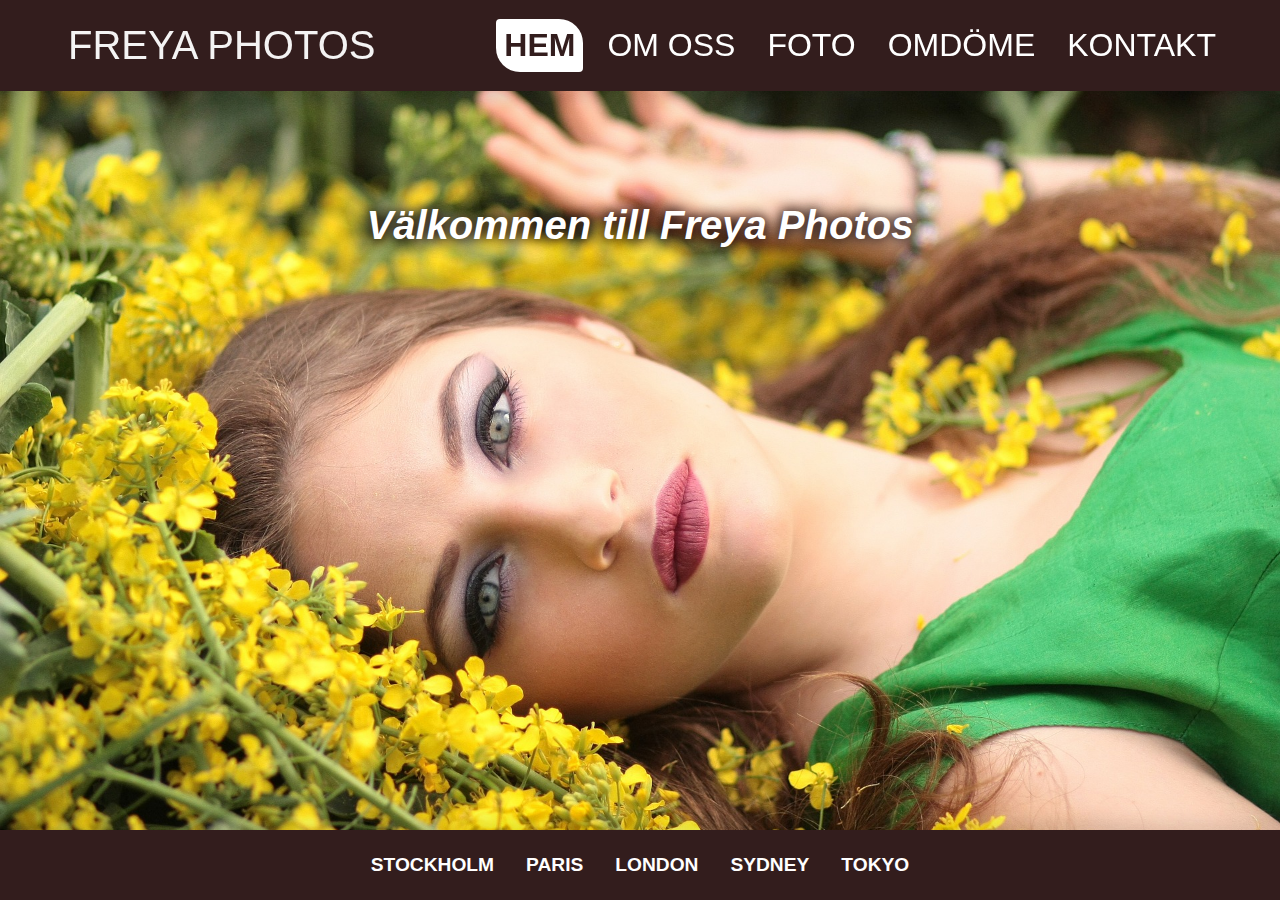
<file: html/index.html>
<!DOCTYPE html>
    <html lang="sv">
        <head>
            <meta charset="UTF-8">
            <meta name="viewport" content="width=device-width, initial-scale=1.0">
            <link rel="stylesheet" href="../css/styles.css" />
            <title>FREYA PHOTOS Hem</title>
        </head>
    <body>
        <header>
            <input type="checkbox" name=" " id="toggler">
            <label for="toggler" class="mobile-menu__trigger"></label>
            <p class="logo">FREYA PHOTOS</p>
            <nav class="menu">
                <a class="activepage" href="../html/index.html">Hem</a>
                <a href="../html/about.html">Om oss</a>
                <a href="../html/photos.html">Foto</a>
                <a href="../html/reviews.html">Omdöme</a>
                <a href="../html/contact.html">Kontakt</a>
            </nav>
        </header>
        <section class="main-content">
            <div class="index-wrapper">
                <h1 class="front-header">Välkommen till Freya Photos</h1>
            </div>
        </section>
        <footer>
            <h3>STOCKHOLM</h3>
            <h3>PARIS</h3>
            <h3>LONDON</h3>
            <h3>SYDNEY</h3>
            <h3>TOKYO</h3>
        </footer>    
    </body>
</html>
</file>
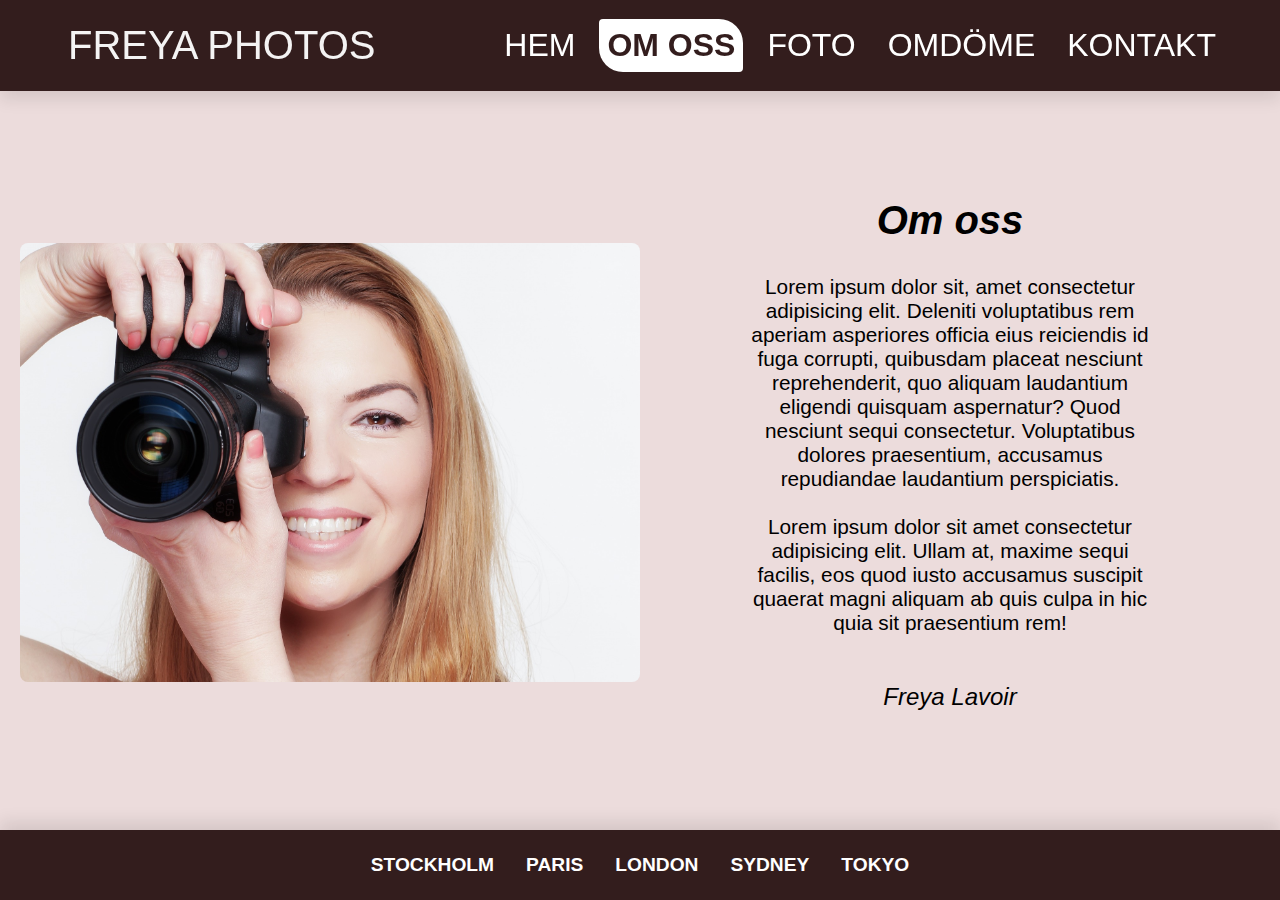
<file: html/about.html>
<!DOCTYPE html>
    <html lang="sv">
        <head>
            <meta charset="UTF-8">
            <meta name="viewport" content="width=device-width, initial-scale=1.0">
            <link rel="stylesheet" href="../css/styles.css" />
            <title>FREYA PHOTOS Om oss</title>
        </head>
    <body>
        <header>
            <input type="checkbox" name=" " id="toggler">
            <label for="toggler" class="mobile-menu__trigger"></label>
            <p class="logo">FREYA PHOTOS</p>
            <nav class="menu">
                <a href="../html/index.html">Hem</a>
                <a class="activepage" href="../html/about.html">Om oss</a>
                <a href="../html/photos.html">Foto</a>
                <a href="../html/reviews.html">Omdöme</a>
                <a href="../html/contact.html">Kontakt</a>
            </nav>
        </header>
        <section class="about-content">
            <img class="image" src="../images/freya.jpg" alt="picture of a Freya"/>
            <div class="about-wrapper">
                <h1 class="about-header">Om oss</h1>
                <p>Lorem ipsum dolor sit, amet consectetur adipisicing elit. Deleniti voluptatibus rem aperiam asperiores officia eius reiciendis id fuga corrupti, quibusdam placeat nesciunt reprehenderit, quo aliquam laudantium eligendi quisquam aspernatur? Quod nesciunt sequi consectetur. Voluptatibus dolores praesentium, accusamus repudiandae laudantium perspiciatis.</p>
                <br>
                <p>Lorem ipsum dolor sit amet consectetur adipisicing elit. Ullam at, maxime sequi facilis, eos quod iusto accusamus suscipit quaerat magni aliquam ab quis culpa in hic quia sit praesentium rem!</p>
                <p class="signature">Freya Lavoir</p>
            </div>
        </section>
        <footer>
            <h3>STOCKHOLM</h3>
            <h3>PARIS</h3>
            <h3>LONDON</h3>
            <h3>SYDNEY</h3>
            <h3>TOKYO</h3>
        </footer>    
    </body>
</html>
</file>
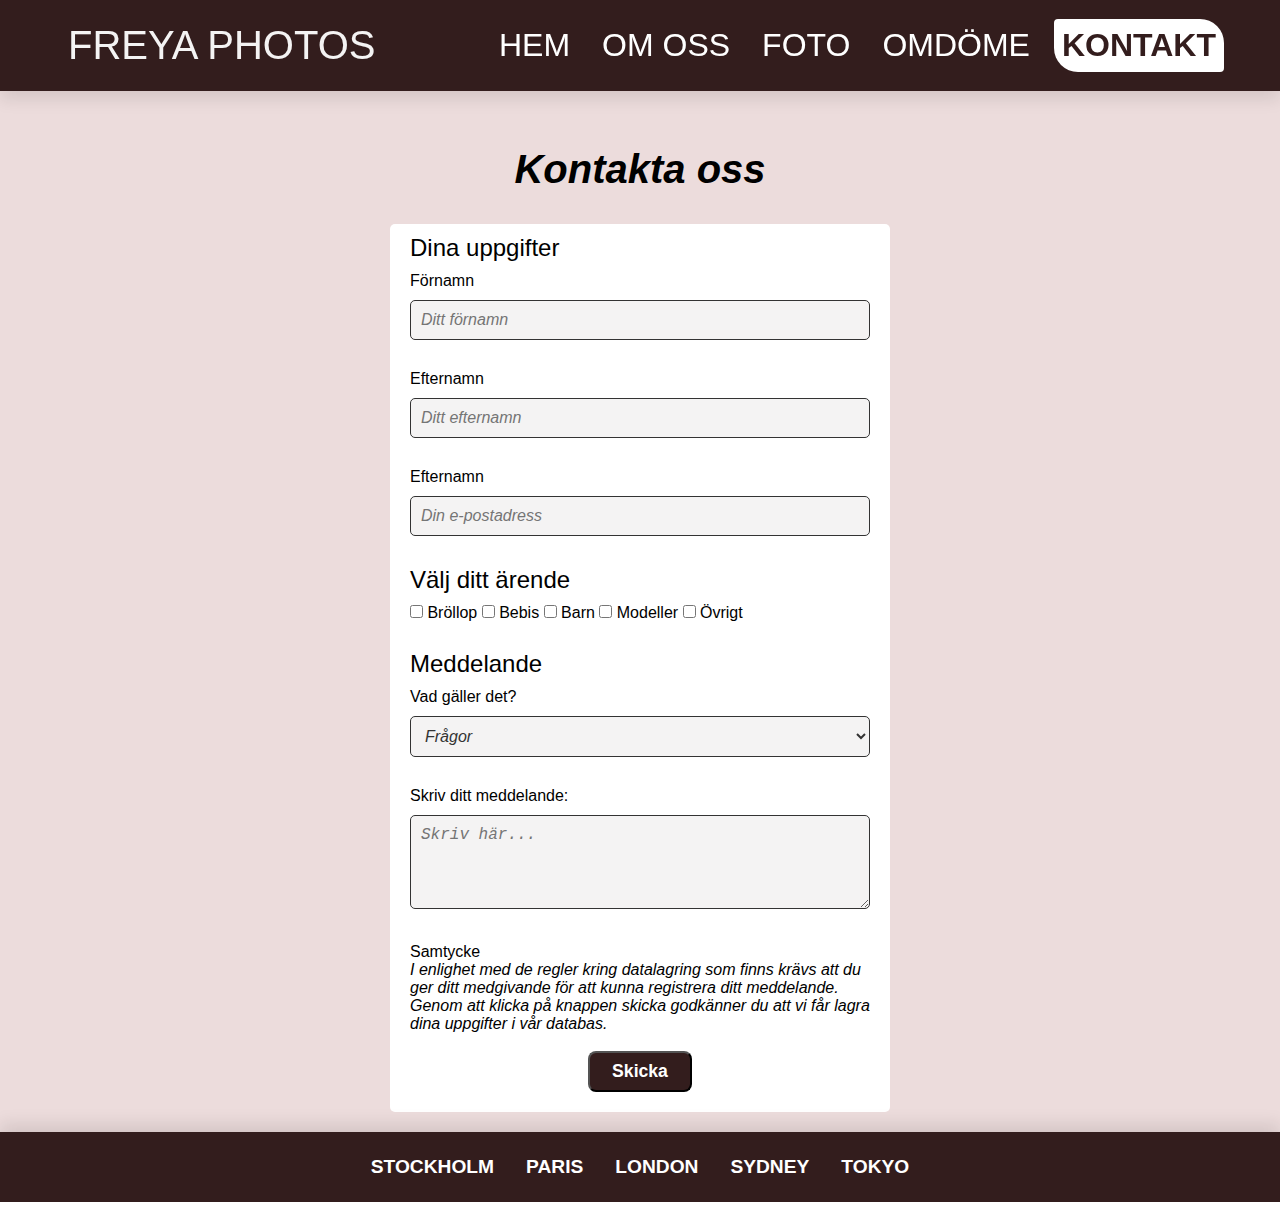
<file: html/contact.html>
<!DOCTYPE html>
    <html lang="sv">
        <head>
            <meta charset="UTF-8">
            <meta name="viewport" content="width=device-width, initial-scale=1.0">
            <link rel="stylesheet" href="../css/styles.css" />
            <title>FREYA PHOTOS Kontakt</title>
        </head>
    <body>
        <header>
            <input type="checkbox" name=" " id="toggler">
            <label for="toggler" class="mobile-menu__trigger"></label>

            <p class="logo">FREYA PHOTOS</p>
            <nav class="menu">
                <a href="../html/index.html">Hem</a>
                <a href="../html/about.html">Om oss</a>
                <a href="../html/photos.html">Foto</a>
                <a href="../html/reviews.html">Omdöme</a>
                <a class="activepage" href="../html/contact.html">Kontakt</a>
            </nav>
        </header>
        <section class="contact-content">
            <h1>Kontakta oss</h1>
            <div class="contact-wrapper">
                <form action="mailto:maria.hong26@gmail.com" method="post" enctype="text/plain">
                    <fieldset>
                        <legend>Dina uppgifter</legend>
                        <div class="field">
                            <label class="firstname" for="firstname">Förnamn</label>
                            <input id="firstname" type="text" name="firstname" size="30" maxlength="100" placeholder="Ditt förnamn" required>
                        </div>
                        <div class="field">
                            <label class="lastname" for="lastname">Efternamn</label>
                            <input id="lastname" type="text" name="lastname" size="30" maxlength="100" placeholder="Ditt efternamn" required>
                        </div>
                        <div class="field">
                            <label class="email" for="email">Efternamn</label>
                            <input id="email" type="email" name="email" size="30" maxlength="100" placeholder="Din e-postadress" required>
                        </div>
                    </fieldset>
                    <fieldset>
                        <legend>Välj ditt ärende</legend>
                    </fieldset>
                    <fieldset>
                    <div class="field checkbox">
                        <label for="wedding"><input id="wedding" type="checkbox" value="wedding"> Bröllop</label>
                        <label for="baby"><input id="baby" type="checkbox" value="baby"> Bebis</label>
                        <label for="children"><input id="children" type="checkbox" value="children"> Barn</label>
                        <label for="modelling"><input id="modelling" type="checkbox" value="modelling"> Modeller</label>
                        <label for="others"><input id="others" type="checkbox" value="others"> Övrigt</label>
                    </div>
                    </fieldset>
                <br/>
                <fieldset>
                    <legend>Meddelande</legend>
                    <div class="field">
                        <label for="subject">Vad gäller det?</label>
                        <select id="subject" name="subject">
                            <option value="qustions">Frågor</option>
                            <option value="orders">Beställningar</option>
                            <option value="price">Pris</option>
                            <option value="other">Övrigt</option>
                        </select>
                    </div>
                    <div class="field">
                        <label for="message">Skriv ditt meddelande:</label>
                        <textarea rows="4" cols="40" id="message" name="message" placeholder="Skriv här..." required=""></textarea>
                    </div>
                    <p>Samtycke</p>
                    <em>I enlighet med de regler kring datalagring som finns krävs att du ger ditt medgivande för att kunna registrera ditt meddelande. Genom att klicka på knappen skicka godkänner du att vi får lagra dina uppgifter i vår databas.</em>
                </fieldset>
                <br/>
                <div class="field">
                        <input type="submit" value="Skicka">
                    </div>
                </form>
            </div>
        </section>
        <footer>
            <h3>STOCKHOLM</h3>
            <h3>PARIS</h3>
            <h3>LONDON</h3>
            <h3>SYDNEY</h3>
            <h3>TOKYO</h3>
        </footer>    
    </body>
</html>
</file>
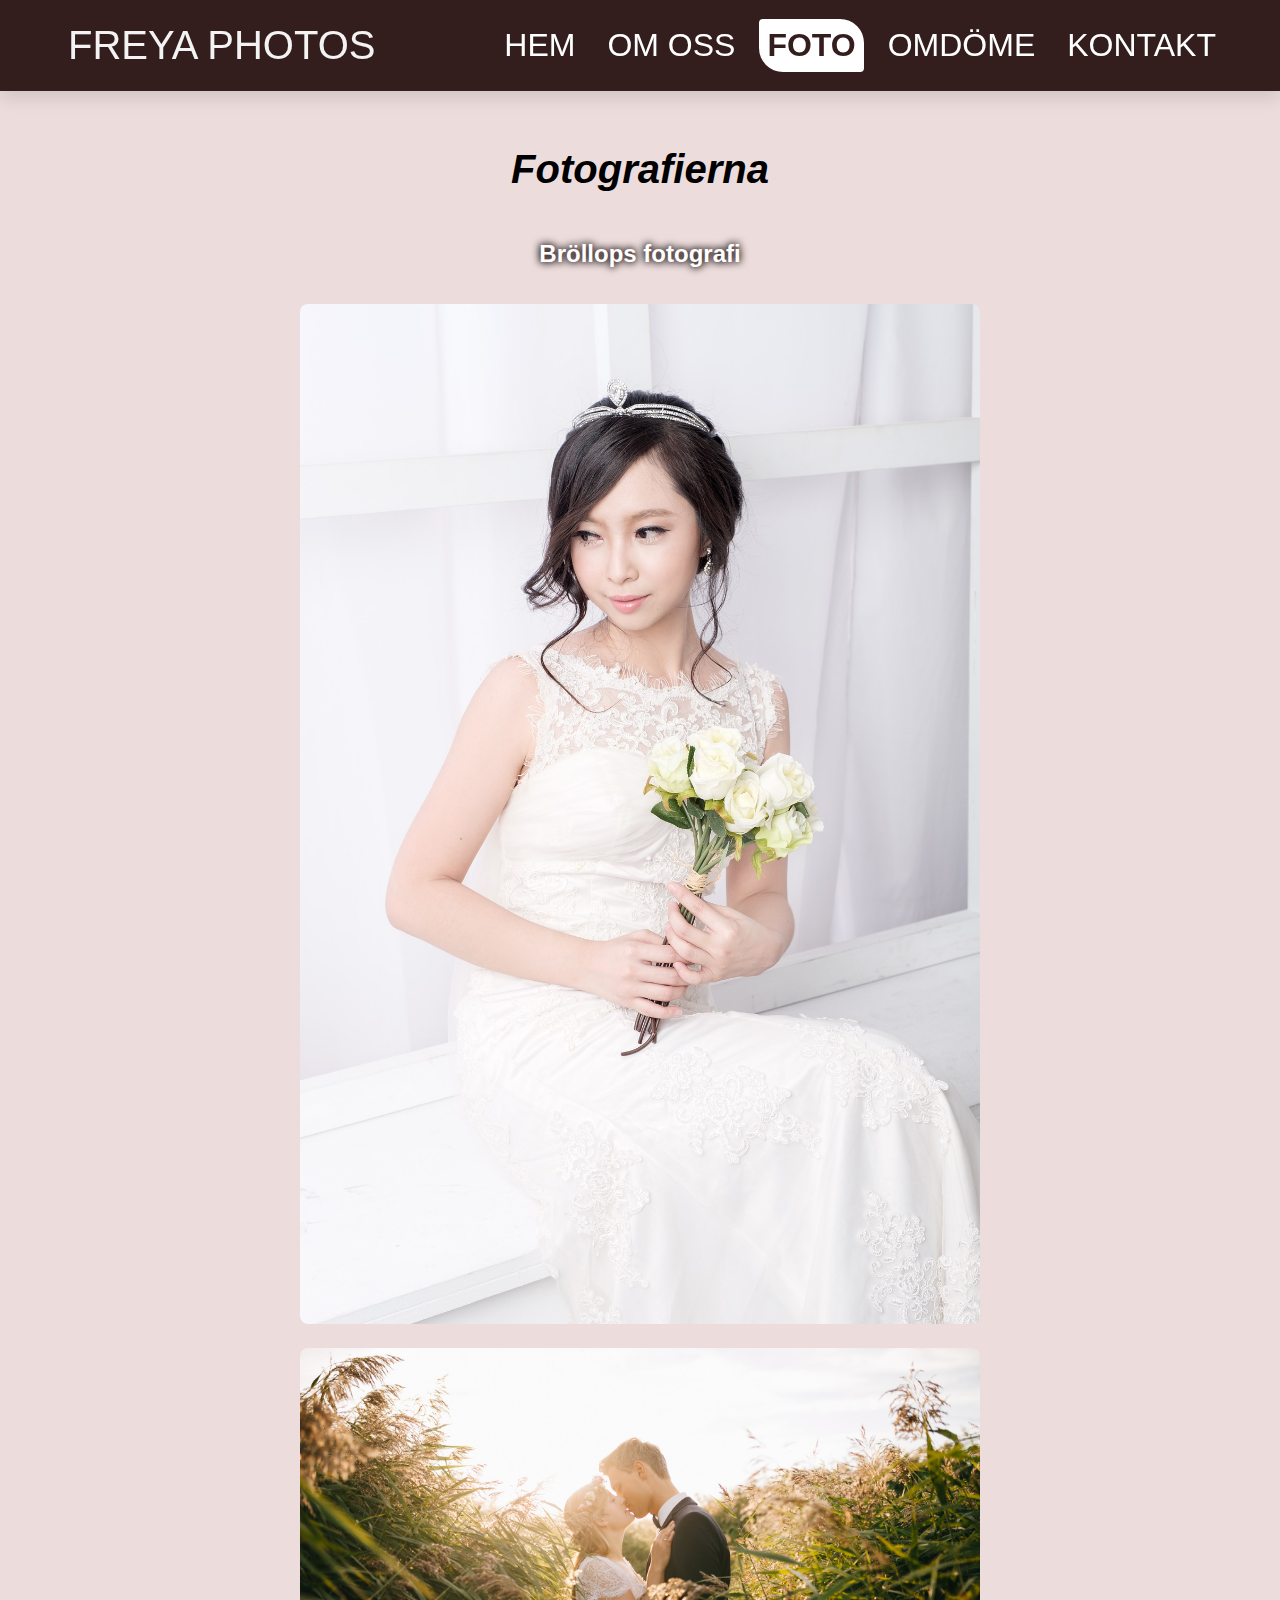
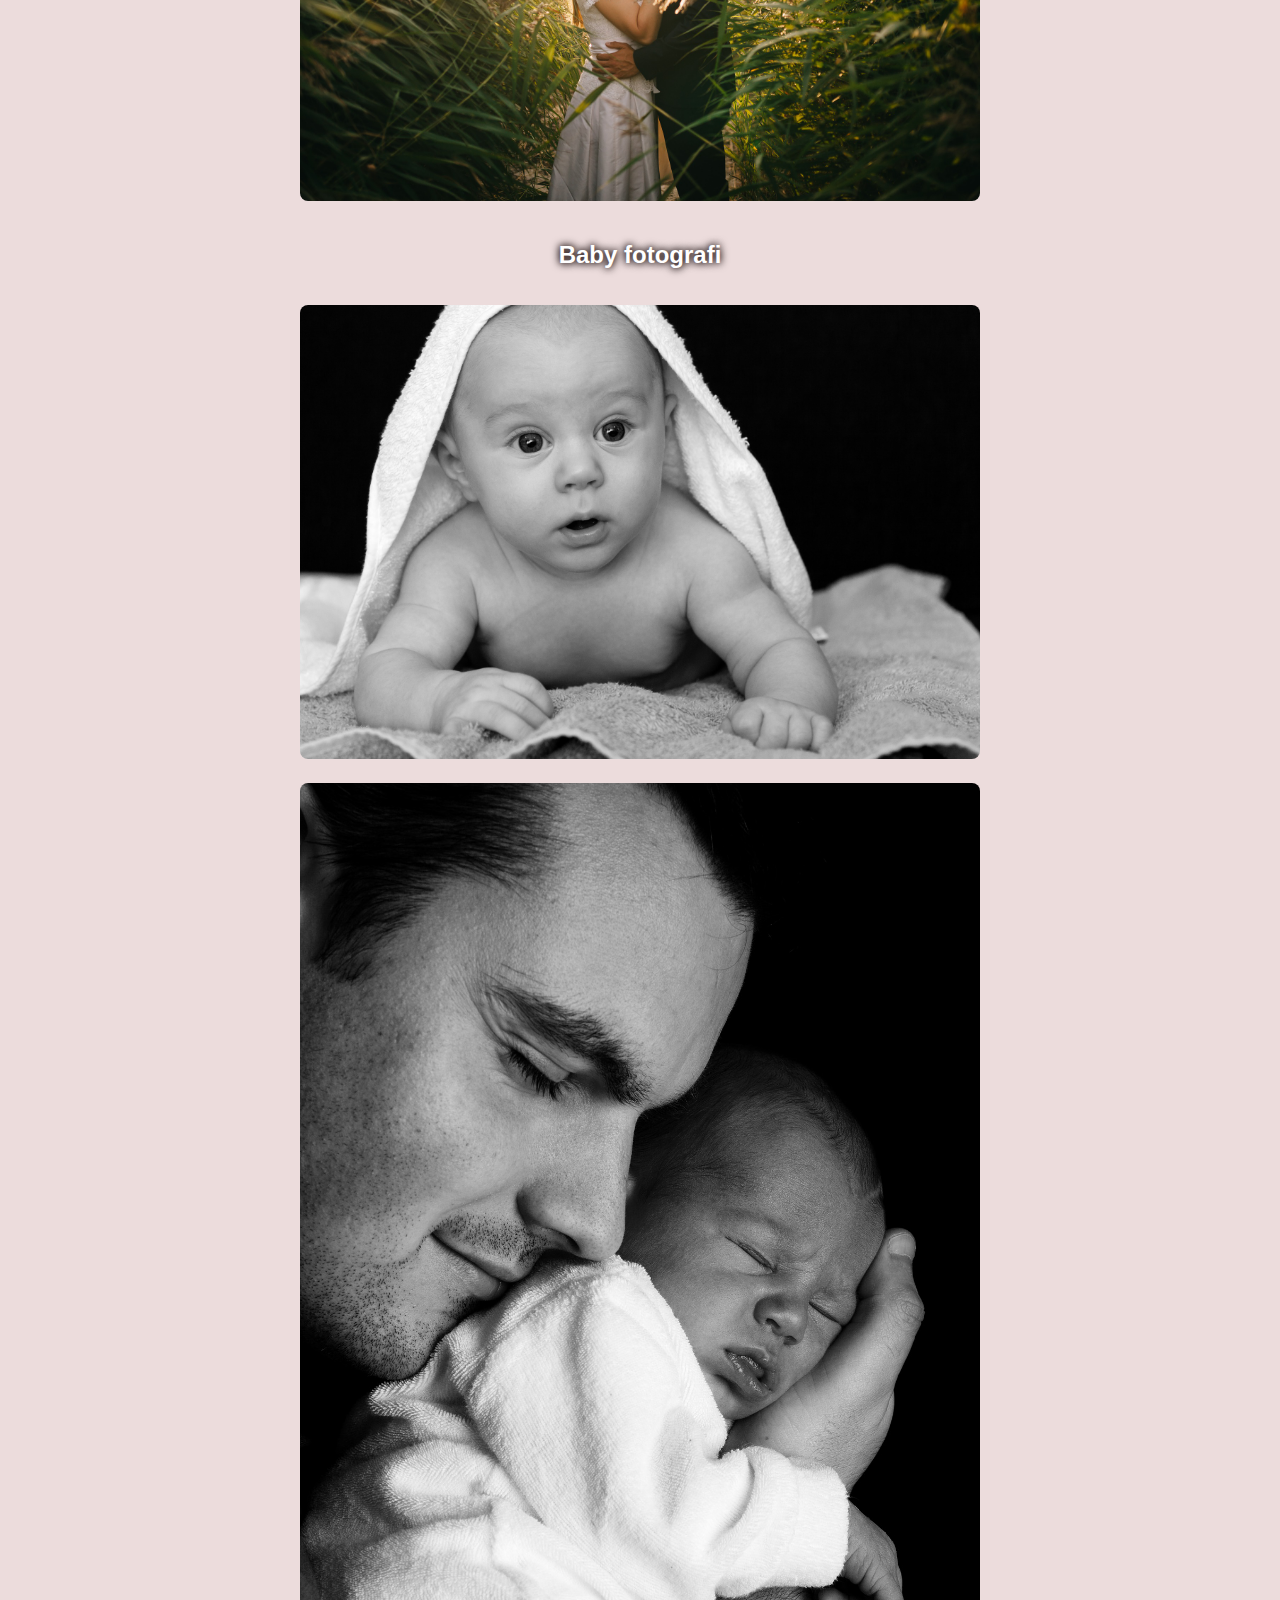
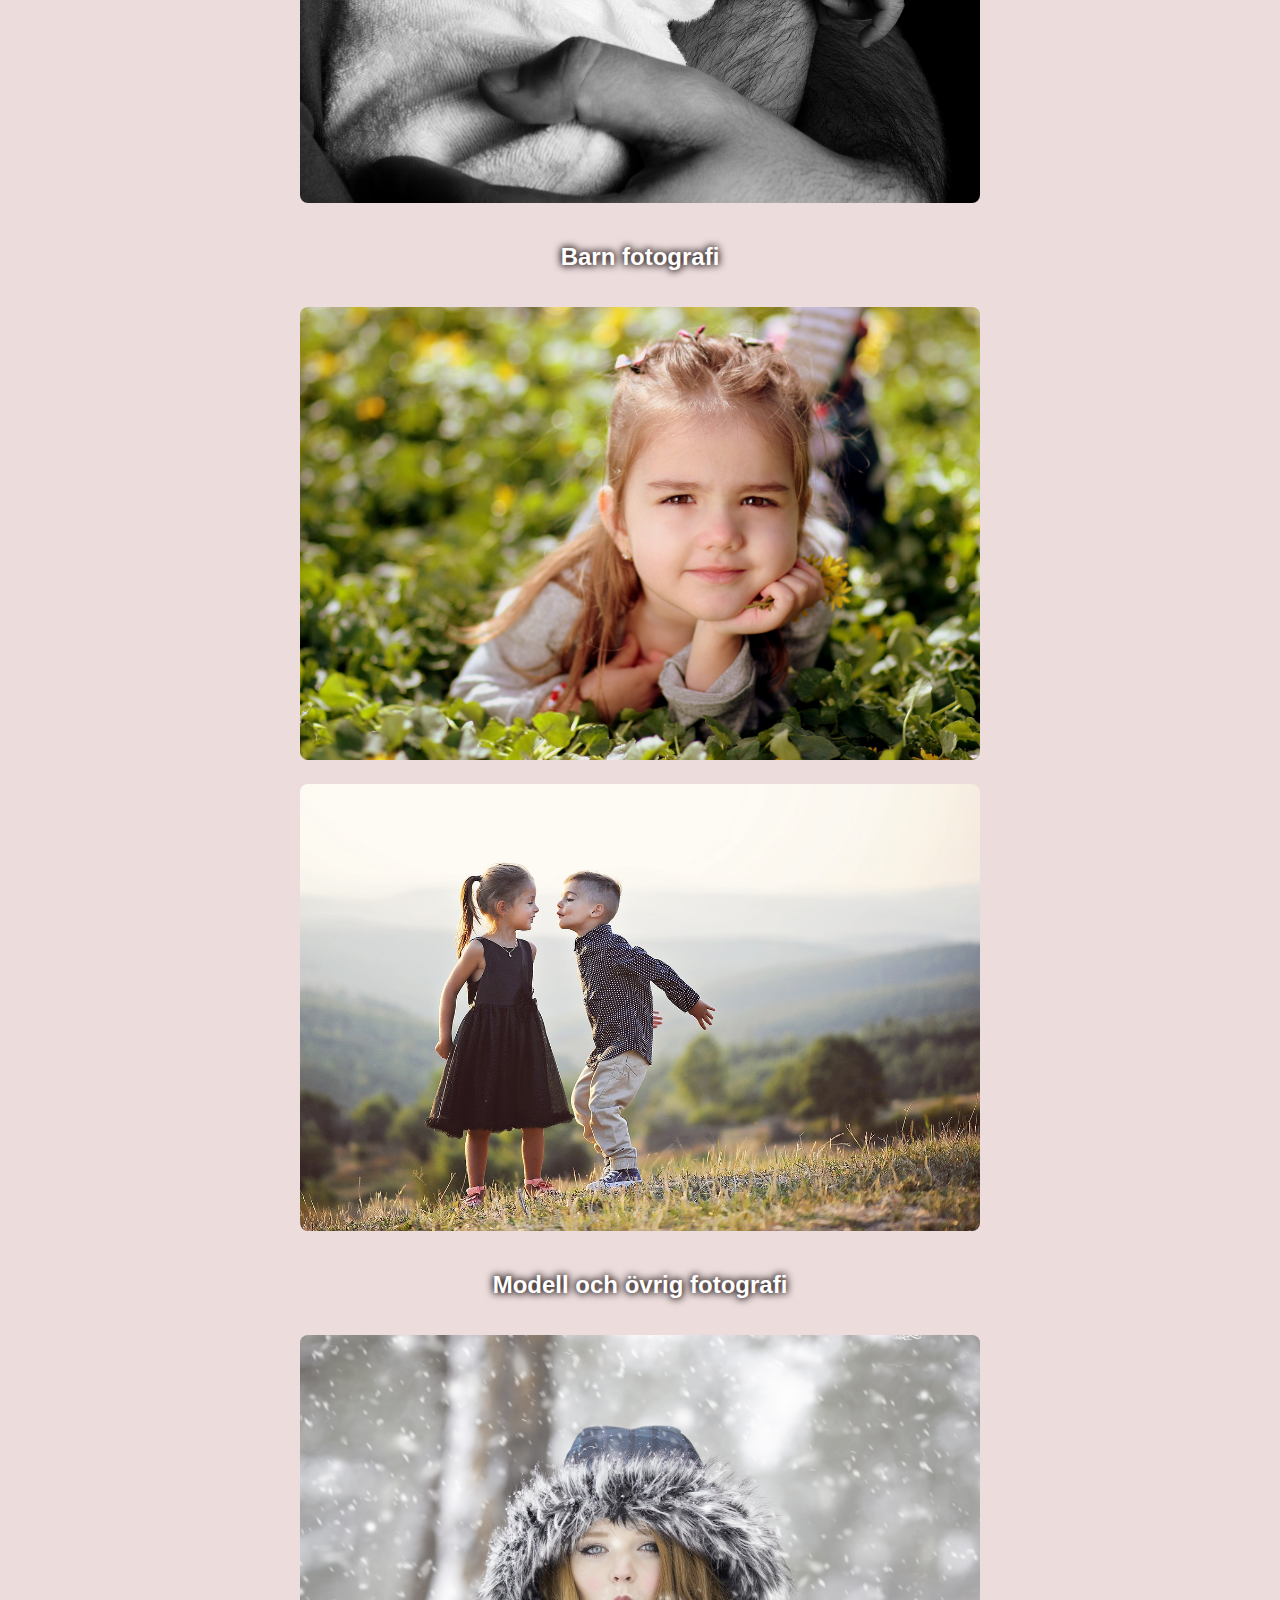
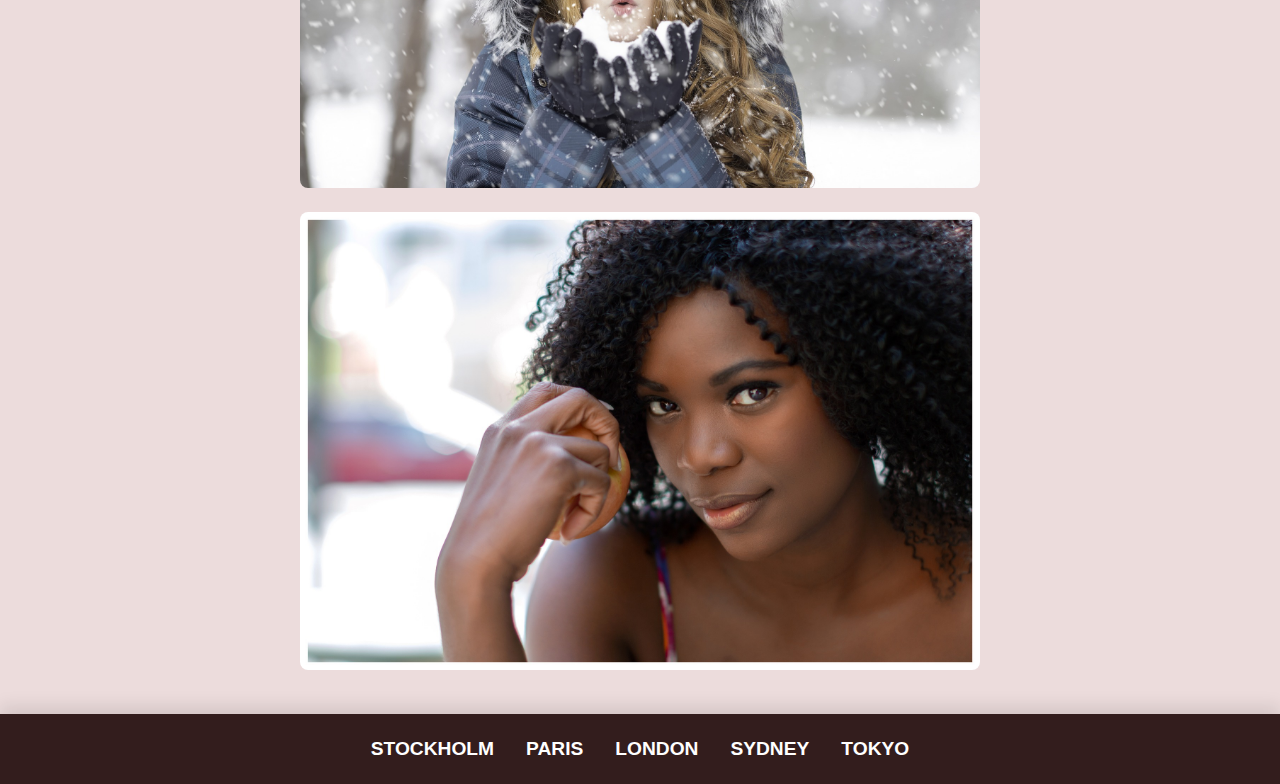
<file: html/photos.html>
<!DOCTYPE html>
    <html lang="sv">
        <head>
            <meta charset="UTF-8">
            <meta name="viewport" content="width=device-width, initial-scale=1.0">
            <link rel="stylesheet" href="../css/styles.css" />
            <title>FREYA PHOTOS Foto</title>
        </head>
    <body>
        <header>
            <input type="checkbox" name=" " id="toggler">
            <label for="toggler" class="mobile-menu__trigger"></label>
            <p class="logo">FREYA PHOTOS</p>
            <nav class="menu">
                <a href="../html/index.html">Hem</a>
                <a href="../html/about.html">Om oss</a>
                <a class="activepage" href="../html/photos.html">Foto</a>
                <a href="../html/reviews.html">Omdöme</a>
                <a href="../html/contact.html">Kontakt</a>
            </nav>
        </header>
        <section class="photo-content">
            <h1>Fotografierna</h1>
            <section class="photo-wrapper">
                <h2 class="photo-header">Bröllops fotografi</h2>
                <div class="image-wrapper">
                    <img class="photo-images" src="../images/wedding-bride.jpg" alt="A bride posing with white roses." />
                    <img class="photo-images" src="../images/wedding-couple.jpg" alt="An wedding couple kissing in the field of green grases." />
                </div>
            </section>
            <section class="photo-wrapper">
                <h2 class="photo-header">Baby fotografi</h2>
                <div class="image-wrapper">
                    <img class="photo-images" src="../images/baby.jpg" alt="A black and white photo of a baby." />
                    <img class="photo-images" src="../images/baby-father.jpg" alt="A black and white photo of a father and his newborn baby." />
                </div>
            </section>
            <section class="photo-wrapper">
                <h2 class="photo-header">Barn fotografi</h2>
                <div class="image-wrapper">
                    <img class="photo-images" src="../images/child-girl.jpg" alt="A small girl lying in the larn meadow." />
                    <img class="photo-images" src="../images/child-kiss.jpg" alt="A small boy on the way to kiss a small girl surounded by nature." />
                </div>
            </section>
            <section class="photo-wrapper">
                <h2 class="photo-header">Modell och övrig fotografi</h2>
                <div class="image-wrapper">
                    <img class="photo-images" src="../images/model-winter.jpg" alt="A woman blowing snow when snowing in the winter." />
                    <img class="photo-images" src="../images/model-woman.jpg" alt="A beautiful and dark woman posing in the summer." />
                </div>
            </section>
        </section>
        <footer>
            <h3>STOCKHOLM</h3>
            <h3>PARIS</h3>
            <h3>LONDON</h3>
            <h3>SYDNEY</h3>
            <h3>TOKYO</h3>
        </footer>    
    </body>
</html>
</file>
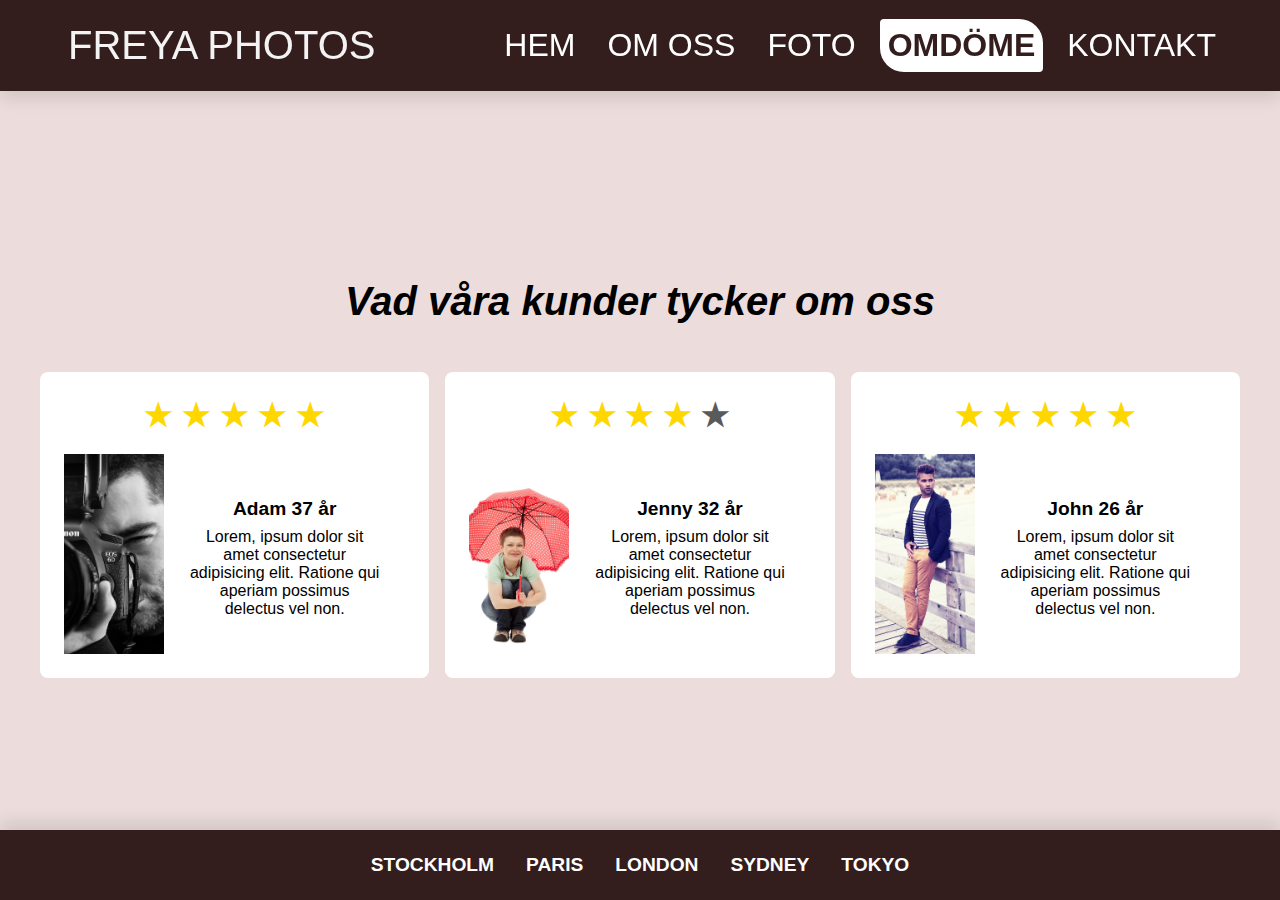
<file: html/reviews.html>
<!DOCTYPE html>
    <html lang="sv">
        <head>
            <meta charset="UTF-8">
            <meta name="viewport" content="width=device-width, initial-scale=1.0">
            <link rel="stylesheet" href="../css/styles.css" />
            <title>FREYA PHOTOS Omdöme</title>
        </head>
    <body>
        <header>
            <input type="checkbox" name=" " id="toggler">
            <label for="toggler" class="mobile-menu__trigger"></label>
            <p class="logo">FREYA PHOTOS</p>
            <nav class="menu">
                <a href="../html/index.html">Hem</a>
                <a href="../html/about.html">Om oss</a>
                <a href="../html/photos.html">Foto</a>
                <a class="activepage" href="../html/reviews.html">Omdöme</a>
                <a href="../html/contact.html">Kontakt</a>
            </nav>
        </header>
        <section class="reviews-content">
            <h1>Vad våra kunder tycker om oss</h1>          
            <div class="reviews-box">
                <section class="reviews-wrapping">
                    <h2 class="review-heading2">
                        <span class="review-stars">
                            <span class="review-star filled">&#x2605; &#x2605; &#x2605; &#x2605; &#x2605;</span>
                        </span>
                    </h2>
                    <div class="reviews-info-wrapper">
                        <img class="review-pic" src="../images/review-man.jpg" alt="A black and white picture of a male photographer."/>
                        <div class="reviews-text-content">
                            <h3>Adam 37 år</h3>
                            <p>Lorem, ipsum dolor sit amet consectetur adipisicing elit. Ratione qui aperiam possimus delectus vel non.</p>
                        </div>
                    </div>
                </section>
                <section class="reviews-wrapping">
                    <h2 class="review-heading2">
                        <span class="review-stars">
                            <span class="review-star filled">&#x2605; &#x2605; &#x2605; &#x2605;&nbsp;</span>
                        <span class="review-star">&#x2605;</span>
                        </span>
                    </h2>
                    <div class="reviews-info-wrapper">
                        <img class="review-pic" src="../images/review-girl.jpg" alt="A young woman crouching holding her red umbrella."/>
                        <div class="reviews-text-content">
                            <h3>Jenny 32 år</h3>
                            <p>Lorem, ipsum dolor sit amet consectetur adipisicing elit. Ratione qui aperiam possimus delectus vel non.</p>
                        </div>
                    </div>
                </section>
                <section class="reviews-wrapping">
                    <h2 class="review-heading2">
                        <span class="review-stars">
                            <span class="review-star filled">&#x2605; &#x2605; &#x2605; &#x2605; &#x2605;</span>
                        </span>
                    </h2>
                    <div class="reviews-info-wrapper">
                        <img class="review-pic" src="../images/review-man2.jpg" alt="A man leaning against a wooden dock."/>
                        <div class="reviews-text-content">
                            <h3>John 26 år</h3>
                            <p>Lorem, ipsum dolor sit amet consectetur adipisicing elit. Ratione qui aperiam possimus delectus vel non.</p>
                        </div>
                    </div>
                </section>
            </div>
        </section>
        <footer>
            <h3>STOCKHOLM</h3>
            <h3>PARIS</h3>
            <h3>LONDON</h3>
            <h3>SYDNEY</h3>
            <h3>TOKYO</h3>
        </footer>    
    </body>
</html>
</file>
<file: css/styles.css>
* {
    box-sizing: border-box;
    margin: 0;
    padding: 0;
}
    
html {
    height: 100vh;
}
    
body {
    display: flex;
    flex-direction: column;
    font-family: 'Trebuchet MS', 'Lucida Sans Unicode', 'Lucida Grande', 'Lucida Sans', Arial, sans-serif;
    min-height: 100%;
}
    
header {
    align-items: center;
    background-color: #331D1D;
    box-shadow: 0 .5rem 1rem rgba(0, 0, 0, .1);
    color: #F4F3F3;
    display: flex;
    justify-content: space-between;
    left: 0;
    min-height: 75px;
    padding: 16px 24px;
    position: fixed;
    right: 0;
    top: 0;
}
    
#toggler {
    display: none;
}
    
#toggler:checked ~ .menu {
    clip-path: polygon(0 0, 100% 0, 100% 100%, 0 100%);
}
    
.mobile-menu__trigger {
    background-image: url("../images/MariasBurger.svg");
    background-size: cover;
    display: block;
    height: 38px;
    width: 38px;
}
    
.logo {
    font-size: 1.8rem;
    padding-left: 20px;
}
    
.menu {
    background-color: #ECDCDC;
    border-top: .1rem solid rgba(0, 0, 0, .1);
    clip-path: polygon(0 0, 100% 0, 100% 0, 0 0);
    height: 100vh;
    left: 0;
    position: absolute;
    right: 0;
    top: 100%;
    z-index: 1000;
}
    
.menu a {
    background-color: #FFF5F5;
    color: #000;
    display: block;
    font-family:Arial, Helvetica, sans-serif;
    font-size: 1.3rem;
    margin: 10px 0;
    padding: 1.5rem;
    text-decoration: none;
    text-transform: uppercase;
}

.menu a:hover,
a.activepage  {
    color: #7D2C2C;
    font-weight: bolder;
    text-decoration: none;
}
 
footer {
    align-items: center;
    background-color: #331D1D;
    box-shadow: 0 -.5rem 1rem rgba(0, 0, 0, .1);
    color: #FFF;
    display: flex;
    flex-direction: row;
    justify-content: center;
    padding: 16px;
    z-index: 1000;
}
    
h3 {
    margin: 8px;
    font-size: 0.8rem;
    text-align: center;
}

@media screen and (min-width: 778px) {
 
    .mobile-menu__trigger {
        display: none;
    }
    
    .logo {
        font-size: 2rem;
    }
    
    header {
        display: flex;
        padding: 8px 8px;
        justify-content: space-between;
    }
    
    .menu {
        align-items: center;
        background-color: unset;
        border-top: unset;
        clip-path: unset;
        color: #fff;
        display: flex;
        font-size: 1.4rem;
        justify-content: space-between;
        left: 100px;
        max-height: 75px;
        position: static;
        top: 100px;
    }
    
    .menu a {
        background: #331D1D;
        border: unset;
        color: #fff;
        font-size: 1.2rem;
        margin: 0 8px;
        padding: 8px 8px;
    }

    .menu a:hover,
    a.activepage  {
        background-color: #fff;
        color: #331D1D;
        font-weight: bolder;
        border-radius: 4px 24px;
    }
    
    h3 {
        font-size: 1rem;
        margin-left: 16px;
        margin-right: 16px;
    }
}
@media screen and (min-width: 900px) {
    .logo {
        font-size: 2.2rem;
    }
    
    .menu {
        font-size: 1.4rem;
    }
    
    .menu a {
        font-size: 1.5rem;
        margin: 0 8px;
        padding: 8px 8px;
    }
    
    h3 {
        font-size: 1.2rem;
    }
}
    
@media screen and (min-width: 1200px) {
    .logo {
        font-size: 2.5rem;
    }
    
    header {
        padding: 8px 48px;
    }
    
    .menu a {
        font-size: 2rem;
        margin: 0 8px;
        padding: 8px 8px;
    }
}

/* HOME page */
.main-content {
    align-items: flex-start;
    background-color:  #fff2f2;
    background-image: url('../images/front-girl.jpg');
    background-repeat: no-repeat;
    background-position: center;
    background-size: cover;
    display: flex;
    flex: 1;
    font-size: 2rem;
    margin-top: 75px;
    padding: 40px 20px 20px 20px;
    text-align: center;
    justify-content: center;
    }

.front-header {
    color: #fff;
    border: 1px solid 000;
    text-shadow: 0 0 12px #331D1D, 0 0 15px #000000;
    font-size: 2.5rem;
    padding: 32px;
}

.index-wrapper {
    border-radius: 2%;
    padding: 8px 0;
}

@media screen and (min-width: 768px) {

    .index-wrapper {
        margin: 3rem;
    }
    
}

/* ABOUT page  */
.about-content {
    align-items: center;
    background-color: #ECDCDC;
    flex-grow: 1;
    display: flex;
    margin-top: 75px;
    padding: 40px 20px 20px 20px;
    flex-direction: column;
    justify-content: start;
}

h1 {
    font-size: 2.5rem;
    font-style: italic;
    padding: 32px;
    text-align: center;
}

.image {
   width: 300px;
   border-radius: 8px;
}

.about-wrapper {
    text-align: center;
}

.about-header {
    padding: 32px;
}

.signature {
    padding: 48px;
    font-family:'Lucida Sans', 'Lucida Sans Regular', 'Lucida Grande', 'Lucida Sans Unicode', Geneva, Verdana, sans-serif;
    font-size: 1.5rem;
    font-style: italic;
}

@media screen and (min-width: 778px) {
    .about-content {
        flex-direction: row;
        justify-content: center;
        max-width: 600%;
    }

    .image {
        max-width: 100%;
        width: 50%;
    }

    .about-wrapper {
        padding: 48px;
    }
}

@media screen and (min-width: 900px) {
    .about-wrapper {
        width: 500px;
        margin: 0 auto;
    }
}

@media screen and (min-width: 1200px) {
    .about-wrapper {
        font-size: 1.3rem;
    }
}
    
/* PHOTOS page */
.photo-content {
    align-items: center;
    background-color: #ECDCDC;
    flex-grow: 1;
    display: flex;
    margin-top: 75px;
    padding: 40px 20px 20px 20px;
    justify-content: center;
    flex-direction: column;
}

.photo-wrapper {
    max-width: 680px;
}

.photo-header {
    color: #fff;
    padding: 16px;
    border-radius: 8px;
    margin-bottom: 20px;
    text-shadow: 0 0 6px #331D1D, 0 0 10px #000000;
}

.photo-images {
    width: 100%;
    border-radius: 8px;
    margin-bottom: 20px;
} 

/* REVIEWS */
.reviews-box {
    flex-direction: column;
    display: flex;
    gap: 1rem;
}
.reviews-content {
    align-items: center;
    background-color: #ECDCDC;
    flex-grow: 1;
    display: flex;
    margin-top: 75px;
    padding: 40px 20px 20px 20px;
    justify-content: center;
    flex-direction: column;
    gap: 1rem;
}
.review-pic {
    height: 200px;
    width: 100px;
    object-fit: cover;
}

.reviews-wrapping {
    background-color: #FFF;
    padding: 24px;
    border-radius: 8px;
}

.reviews-info-wrapper {
    display: flex;
    align-items: center;
}

.reviews-text-content {
    text-align: center;
    padding: 24px;
}

.review-stars {
    display: flex;
    font-size: 2rem;
    justify-content: center;
  }
  
  .review-star {
    color: rgb(90, 90, 90);
    display: inline-block;
  }
  
  .review-star.filled {
    color: gold;
  }
  
@media screen and (min-width: 900px) {
    .reviews-content .reviews-box {
        display: flex;
        flex-direction: row;
        justify-content: space-between;
        padding-left: 20px;
        padding-right: 20px;
    }

}

/* CONTACT page  */
.contact-content {
    align-items: center;
    background-color: #ECDCDC;
    flex-grow: 1;
    flex-direction: column;
    display: flex;
    margin-top: 75px;
    padding: 40px 20px 20px 20px;
    justify-content: center;
}

.contact-wrapper {
    background-color: #FFF;
    border-radius: 5px;
    max-width: 500px;
    margin: 00px auto;
    padding: 10px 20px;
}

h2 {
    padding-bottom: 20px;
    text-align: center;
}

.contact-wrapper fieldset {
    border: 0;
}

.contact-wrapper legend {
    font-size: 1.5rem;
    margin-bottom: 10px;
}

.contact-wrapper label {
    display: block;
    margin-bottom: 10px;
}

.field input[type=text],
.field input[type=email],
.field select,
.field textarea {
    background-color: #F4F3F3;
    border-radius: 5px;
    color: #333;
    font-size: 1rem;
    font-style: italic;
    margin: 0;
    margin-bottom: 30px;
    outline: 0;
    padding: 10px;
    width: 100%;
    border: 1px solid #333;
}

.checkbox label,
.checkbox input {
    display: inline-block;
}

.field input[type="text"]:focus,
.field input[type="email"]:focus,
.field textarea:focus,
.field select:focus {
    background: #FFF;
}

.field input[type="submit"] {
    background-color: #331D1D;
    color: #fff;
    border-radius: 8px;
    display: block;
    font-size: 1.1rem;
    font-weight: bold;
    margin: 0 auto;
    margin-bottom: 10px;
    padding: 8px 22px 8px 22px;
    text-align: center;
}

.field input[type="submit"]:hover {
    background: rgb(255, 115, 0);
    border-color:rgb(255, 115, 0);
    color: #000;
    cursor: pointer;
}

.field input::placeholder,
.filed textarea::placeholder {
    font-style: italic;
}
</file>
